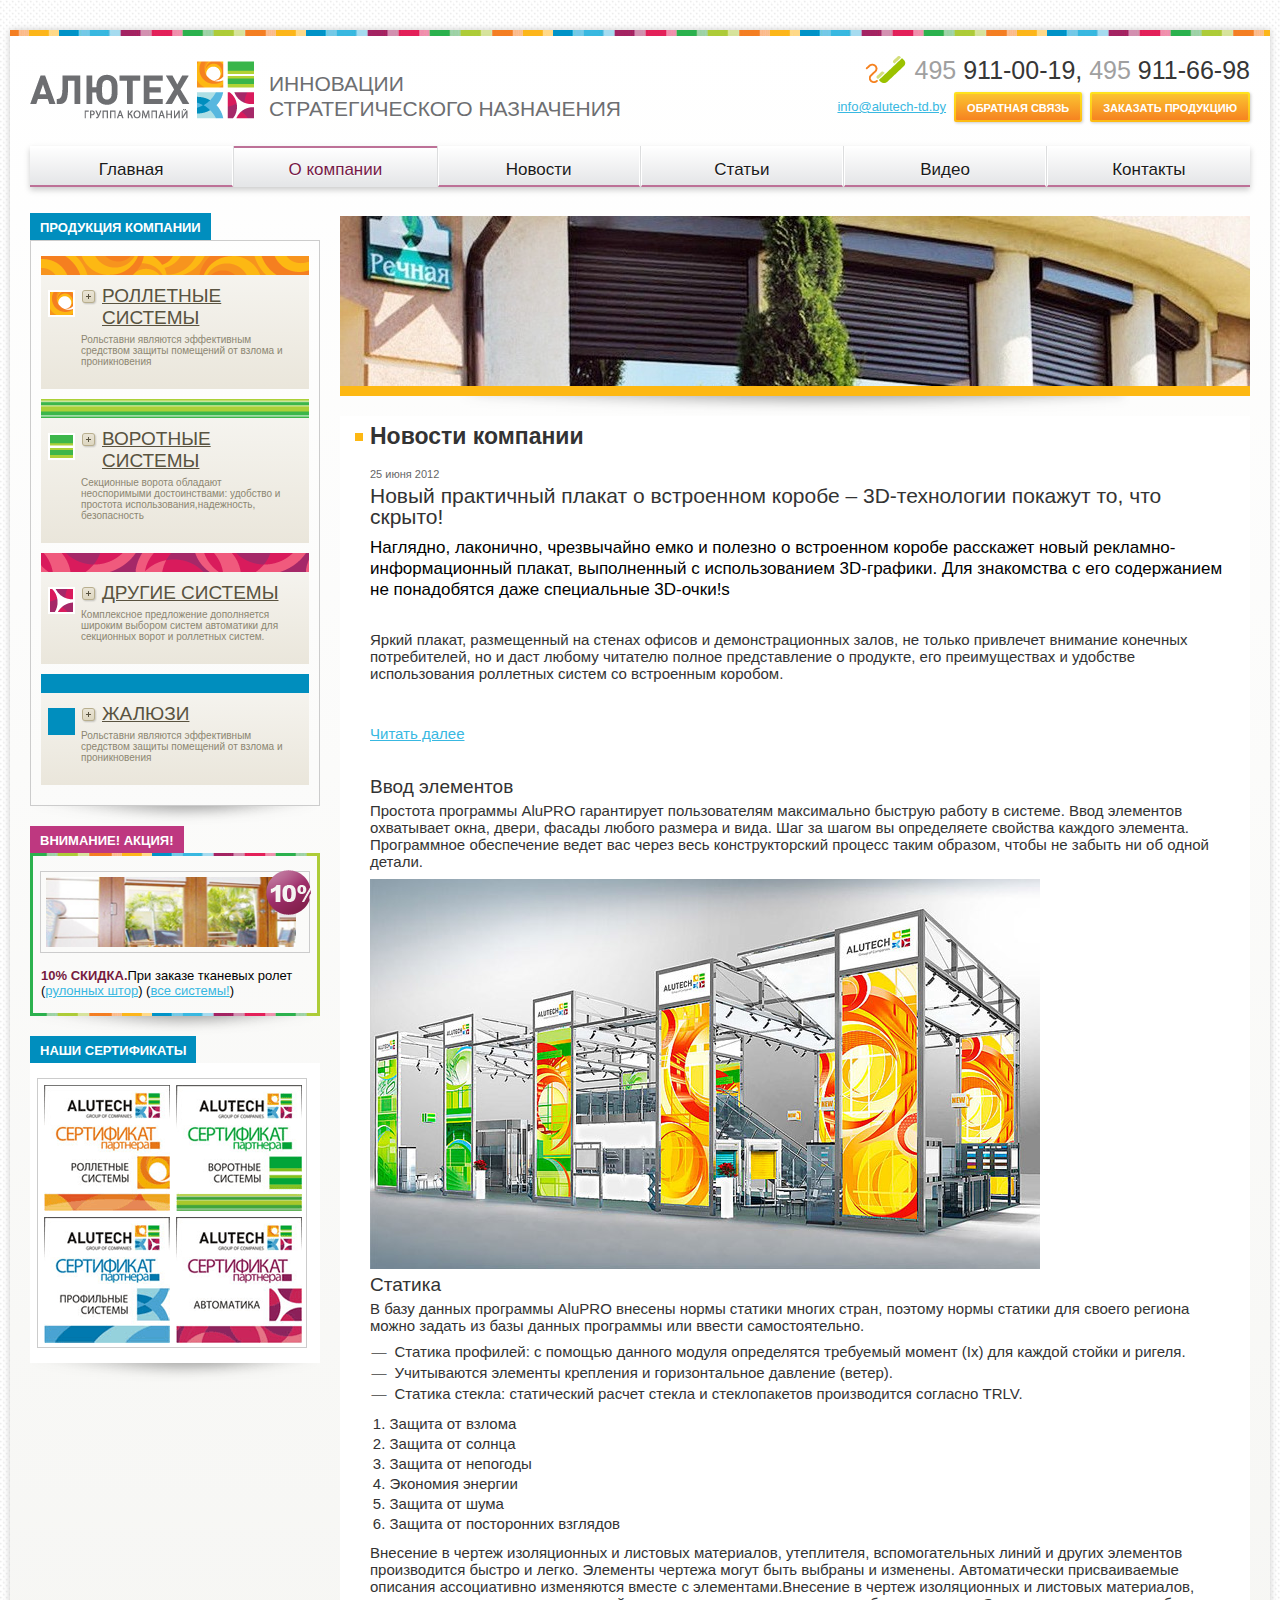
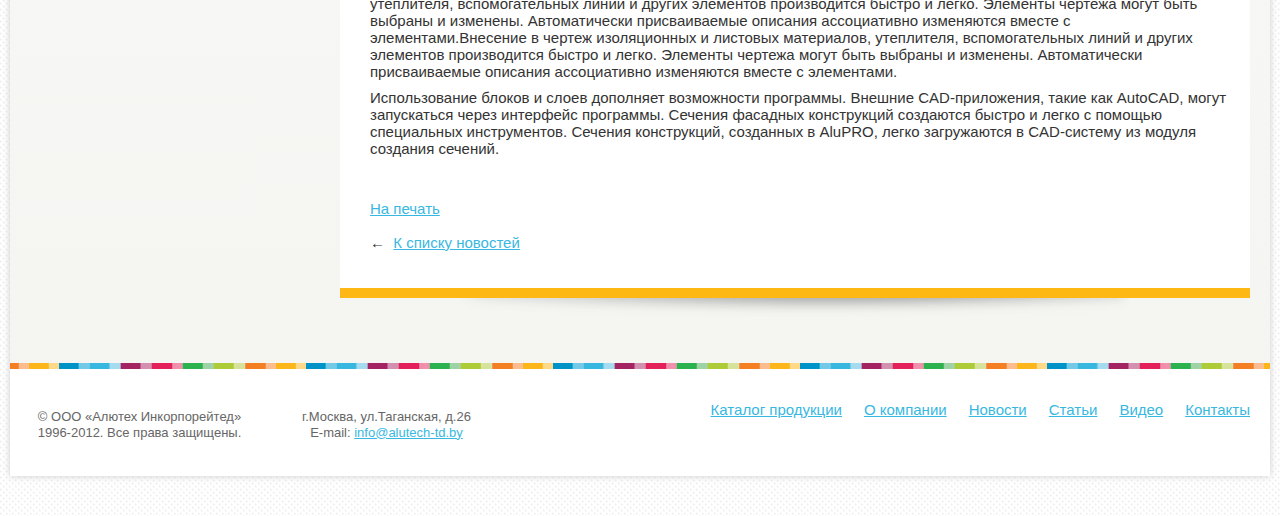
<file: template/about.html>
<!DOCTYPE html>
<!--[if IE 7 ]>    <html lang="ru" class="no-js ie7"> <![endif]-->
<!--[if IE 8 ]>    <html lang="ru" class="no-js ie8"> <![endif]-->
<!--[if IE 9 ]>    <html lang="ru" class="no-js ie9"> <![endif]-->
<!--[if (gt IE 9)|!(IE)]><!--> <html lang="en-US" class="no-js"> <!--<![endif]-->

	<head>
		<meta charset="utf-8"/>
		<meta http-equiv="X-UA-Compatible" content="IE=edge,chrome=1"/>
		<meta name="description" content=""/>
		<meta name="keywords" content="" />
		<meta name="author" content="Sergei Yanovich"/>
		<title>Алютех: ворота секционные, ворота роллетные, шлагбаумы автоматические</title>
		<script type="text/javascript" src="js/libs/modernizr-2.6.1.min.js"></script>
		<link rel="shortcut icon" href="favicon.ico" />
		<link rel="stylesheet" href="css/reset.css" media="screen" />
		<link rel="stylesheet" href="css/style.css" media="screen" />
		<link rel="stylesheet" href="css/jquery.fancybox-1.3.4.css" media="screen" />
</head>    
<body>
    <div class="wrapper">
		<div class="line_colors"></div>
		<div class="wrapper_inner">
		
			<header class="cf" >
				<div id="header-content">
					<a href="/" id="logo" title="Щучинский завод «Автопровод»"><img src="images/logo.png" width="224" height="58" alt="Щучинский завод «Автопровод»"></a>
					
					<div id="phone">
						<span>495</span>&nbsp;911-00-19,&nbsp;<span>495</span>&nbsp;911-66-98
					</div> <!-- end #phone -->
					
					<div id="right_block">					
						<a href="mailto:info@alutech-td.by" class="mail" title="Отправить сообщение">info@alutech-td.by</a>
						
						<!--  buttons -->						
						<div class="button header_button">
							<a href="#" class="button_inner header_button_inner "  >Обратная связь</a>
						</div> <!--  end button -->
						
						<div class="button header_button">
							<a href="#" class="button_inner header_button_inner "  >заказать продукцию</a>
						</div><!--  end button -->
						
					</div>  <!-- end right_block -->					
					<div id="slogan">Инновации<br />стратегического назначения</div> <!-- #slogan -->
				</div> <!-- end #header-content -->
				<nav>
					<ul>
						<li><a href="index.html">Главная</a></li>
						<li class="active"><a href="about.html">О компании</a></li>
						<li><a href="news.html">Новости</a></li>
						<li><a href="articles.html">Статьи</a></li>
						<li><a href="video.html">Видео</a></li>
						<li><a href="contacts.html">Контакты</a></li>
					</ul>
				</nav> <!-- navigation -->				
			</header>        
			<div class="middle cf">
					<aside class="left_aside" >
					
						<section class="aside_box products">
							<h3 class="aside_box_title" >продукция компании</h3>							
								<div class="box_inner">
									<ul  id="acc1"  class="left_menu accordion" >
										<li class="left_menu_item" >
											<div class="menu_line rolety "></div>
											<div class="menu_ico rolety_ico"></div>
											<h3 class="menu_title" ><a href="#">Роллетные системы</a></h3>
											<p>Рольставни являются эффективным  средством защиты помещений от взлома и проникновения</p>
											<ul class="sub_menu">
												<li><a href="#" >Роллеты / рольставни</a></li>
												<li><a href="#" >Роллетные ворота</a></li>
												<li><a href="#" class="active" >Роллетные решетки</a></li>
												<li><a href="#" >Автоматика для роллетных систем</a></li>
												<li><a href="#" >Антимоскитные системы</a></li>
												<li><a href="#" >Программное обеспечение</a></li>
											</ul>
										</li>
										<li class="left_menu_item" >
											<div class="menu_line gate"></div>
											<div class="menu_ico gate_ico"></div>											
											<h3 class="menu_title" ><a href="#" class="" >ВОРОТНЫЕ системы</a></h3>
											<p>Секционные ворота обладают неоспоримыми достоинствами: удобство и простота использования,надежность, безопасность</p>
											<ul class="sub_menu">
												<li><a href="#" >Роллеты / рольставни</a></li>
												<li><a href="#" >Роллетные ворота</a></li>
												<li><a href="#" >Роллетные решетки</a></li>
												<li><a href="#" >Автоматика для роллетных систем</a></li>
												<li><a href="#" >Антимоскитные системы</a></li>
												<li><a href="#" >Программное обеспечение</a></li>
											</ul>
										</li>
										<li class="left_menu_item" >
											<div class="menu_line automatics "></div>
											<div class="menu_ico automatics_ico"></div>
											<h3 class="menu_title" ><a href="#" >ДРУГИЕ системы</a></h3>
											<p>Комплексное предложение дополняется широким выбором систем автоматики для секционных ворот и роллетных систем.</p>
											<ul class="sub_menu">
												<li><a href="#" >Роллеты / рольставни</a></li>
												<li><a href="#" >Роллетные ворота</a></li>
												<li><a href="#" >Роллетные решетки</a></li>
												<li><a href="#" >Автоматика для роллетных систем</a></li>
												<li><a href="#" >Антимоскитные системы</a></li>
												<li><a href="#" >Программное обеспечение</a></li>
											</ul>
										</li>
										<li class="left_menu_item" >
											<div class="menu_line jalousie "></div>
											<div class="menu_ico jalousie_ico"></div>
											<h3 class="menu_title" ><a href="#" >ЖАЛЮЗИ</a></h3>
											<p>Рольставни являются эффективным  средством защиты помещений от взлома и проникновения</p>
											<ul class="sub_menu">
												<li><a href="#" >Роллеты / рольставни</a></li>
												<li><a href="#" >Роллетные ворота</a></li>
												<li><a href="#" >Роллетные решетки</a></li>
												<li><a href="#" >Автоматика для роллетных систем</a></li>
												<li><a href="#" >Антимоскитные системы</a></li>
												<li><a href="#" >Программное обеспечение</a></li>
											</ul>
										</li>
									</ul>
								</div> <!--  end box inner -->
							<div class="aside_shadow"></div> <!--  end box shadow -->
						</section> <!-- end sidebox  menu products-->

						<section class="aside_box sale ">
							<h3 class="aside_box_title" >Внимание! Акция!</h3>							
								<div class="box_inner">
									<div class="sale_line"></div>
										<div class="sale_img">
											<a href="#" ><img src="images/sale.jpg" width="260"  height="80" /></a>
											<div class="sale10"></div>
										</div>
										<p><span class="sale_mark" >10% СКИДКА.</span>При заказе тканевых ролет (<a href="#" >рулонных штор</a>) (<a href="#" >все системы!</a>)</p>
									<div class="sale_line"></div>
								</div> <!--  end box inner -->
							<div class="aside_shadow"></div> <!--  end box shadow -->
						</section> <!-- end sale -->
						
						
						<section class="aside_box certif">
							<h3 class="aside_box_title" >НАШИ СЕРТИФИКАТЫ</h3>							
								<div class="box_inner">
										<div class="certif_img">
											<a href="pictures/img03.jpg" class="certif_popup" >
											<img src="images/rolety.gif" /></a>
											<a href="pictures/img03.jpg" class="certif_popup">
											<img src="images/gate.gif" /></a>
											<a href="pictures/img03.jpg" class="certif_popup">
											<img src="images/profile.gif" /></a>
											<a href="pictures/img03.jpg" class="certif_popup">
											<img src="images/automatics.gif" /></a>
										</div>
									<div class="sale_line"></div>
								</div> <!--  end box inner -->
							<div class="aside_shadow"></div> <!--  end box shadow -->
						</section> <!-- end  certification-->
						
					</aside> <!-- end aside bar -->

				<section id="content">
				
						<section class="content_banner" >
							<a href="#" ><img src="images/cont_ban.jpg"/></a>
							<div class="cont_shadow"></div>
						</section> <!--  end banner content -->
						
						<section class="content_inner" >
							<h1><span class="dotted"></span>Новости компании</h1>
							<time class="date" >25 июня 2012</time>
							<h2>Новый практичный плакат о встроенном коробе – 3D-технологии покажут то, что скрыто! </h2>
							<p class="preview" >Наглядно, лаконично, чрезвычайно емко и полезно о встроенном коробе расскажет новый рекламно-информационный плакат, выполненный с использованием 3D-графики. Для знакомства с его содержанием не понадобятся даже специальные 3D-очки!s</p> 
							<br />
							<p>Яркий плакат, размещенный на стенах офисов и демонстрационных залов, не только привлечет внимание конечных потребителей, но и даст любому читателю полное представление о продукте, его преимуществах и удобстве использования роллетных систем со встроенным коробом.</p><br /><br />
							<a href="#"  >Читать далее</a>						
							<br /><br /><br />
							<h3>Ввод элементов</h3>
							<p>Простота программы AluPRO гарантирует пользователям максимально быструю работу в системе. Ввод элементов охватывает окна, двери, фасады любого размера и вида. Шаг за шагом вы определяете свойства каждого элемента. Программное обеспечение ведет вас через весь конструкторский процесс таким образом, чтобы не забыть ни об одной детали.</p>
							<img src="pictures/img03.jpg" width="670"  height="390" alt="" />
							<h3>Статика</h3>
							<p>В базу данных программы AluPRO внесены нормы статики многих стран, поэтому нормы статики для своего региона можно задать из базы данных программы или ввести самостоятельно.</p>
							<ul>
								<li>Статика профилей: с помощью данного модуля определятся требуемый момент (Ix) для каждой стойки и ригеля.</li>
								<li>Учитываются элементы крепления и горизонтальное давление (ветер).</li>
								<li>Статика стекла: статический расчет стекла и стеклопакетов производится согласно TRLV.</li>
							</ul>
							
							<ol>
								<li>Защита от взлома</li>
								<li>Защита от солнца</li>
								<li>Защита от непогоды</li>
								<li>Экономия энергии</li>
								<li>Защита от шума</li>
								<li>Защита от посторонних взглядов</li>
							</ol>
							<p>Внесение в чертеж изоляционных и листовых материалов, утеплителя, вспомогательных линий и других элементов производится быстро и легко. Элементы чертежа могут быть выбраны и изменены. Автоматически присваиваемые описания ассоциативно изменяются вместе с элементами.Внесение в чертеж изоляционных и листовых материалов, утеплителя, вспомогательных линий и других элементов производится быстро и легко. Элементы чертежа могут быть выбраны и изменены. Автоматически присваиваемые описания ассоциативно изменяются вместе с элементами.Внесение в чертеж изоляционных и листовых материалов, утеплителя, вспомогательных линий и других элементов производится быстро и легко. Элементы чертежа могут быть выбраны и изменены. Автоматически присваиваемые описания ассоциативно изменяются вместе с элементами.</p>
							<p>Использование блоков и слоев дополняет возможности программы. Внешние CAD-приложения, такие как AutoCAD, могут запускаться через интерфейс программы. Сечения фасадных конструкций создаются быстро и легко с помощью специальных инструментов. Сечения конструкций, созданных в AluPRO, легко загружаются в СAD-систему из модуля создания сечений.</p>
							<br /><br />
							<a href="print.html">На печать</a>
							<br /><br />
							&larr;&nbsp;&nbsp;<a href="#">К списку новостей</a>
							<br /><br />
							<div class="cont_shadow"></div>
						</section> <!--  end content inner-->
						
				</section> <!-- end content -->
			</div> <!--  end middle -->
		</div>	<!--  end wraper_inner -->	 
    	
		<footer class="cf" >
			<div class="copyright"><p>© ООО «Алютех Инкорпорейтед»<br>1996-2012. Все права защищены.</p></div>			
			<div class="copyright">
				<p>г.Москва, ул.Таганская, д.26 <br />
				Е-mail: <a href="mailto:info@alutech-td.by" class="mail" title="Отправить сообщение">info@alutech-td.by</a></p>				
			</div> <!--  end footer copyright -->
	
			<nav>
				<ul>
					<li><a href="product.html">Каталог продукции</a></li>
					<li class="active"><a href="about.html">О компании</a></li>
					<li><a href="news.html">Новости</a></li>
					<li><a href="articles.html">Статьи</a></li>
					<li><a href="video.html">Видео</a></li>
					<li><a href="contacts.html">Контакты</a></li>
				</ul>
			</nav><!-- end footer navigation -->
			
			<div class="footer_social">
				
			</div>
		</footer> <!--   end footer bottom -->		
	
	</div> <!-- end wrapper -->

<!-- PLUGINS: jQuery v1.7.2 -->
	<script src="js/plugins.js"></script>	
	<!--[if lt IE 9]>
		<script type="text/javascript" src="js/libs/selectivizr.min.js"></script>
		<script src="js/libs/IE9.js"></script>
	<![endif]-->
	<!--[if lt IE 10]>
		<script type="text/javascript" src="js/libs/PIE.js"></script>
	<![endif]-->
	<script src="js/jquery.fancybox-1.3.4.pack.js"></script>	
	<script src="js/accordion.js"></script>
	<script type="text/javascript" src="js/jquery.carouFredSel-5.6.4-packed.js"></script>
    <script type="text/javascript" src="js/custom.js"></script>
</body>
</html>
</file>
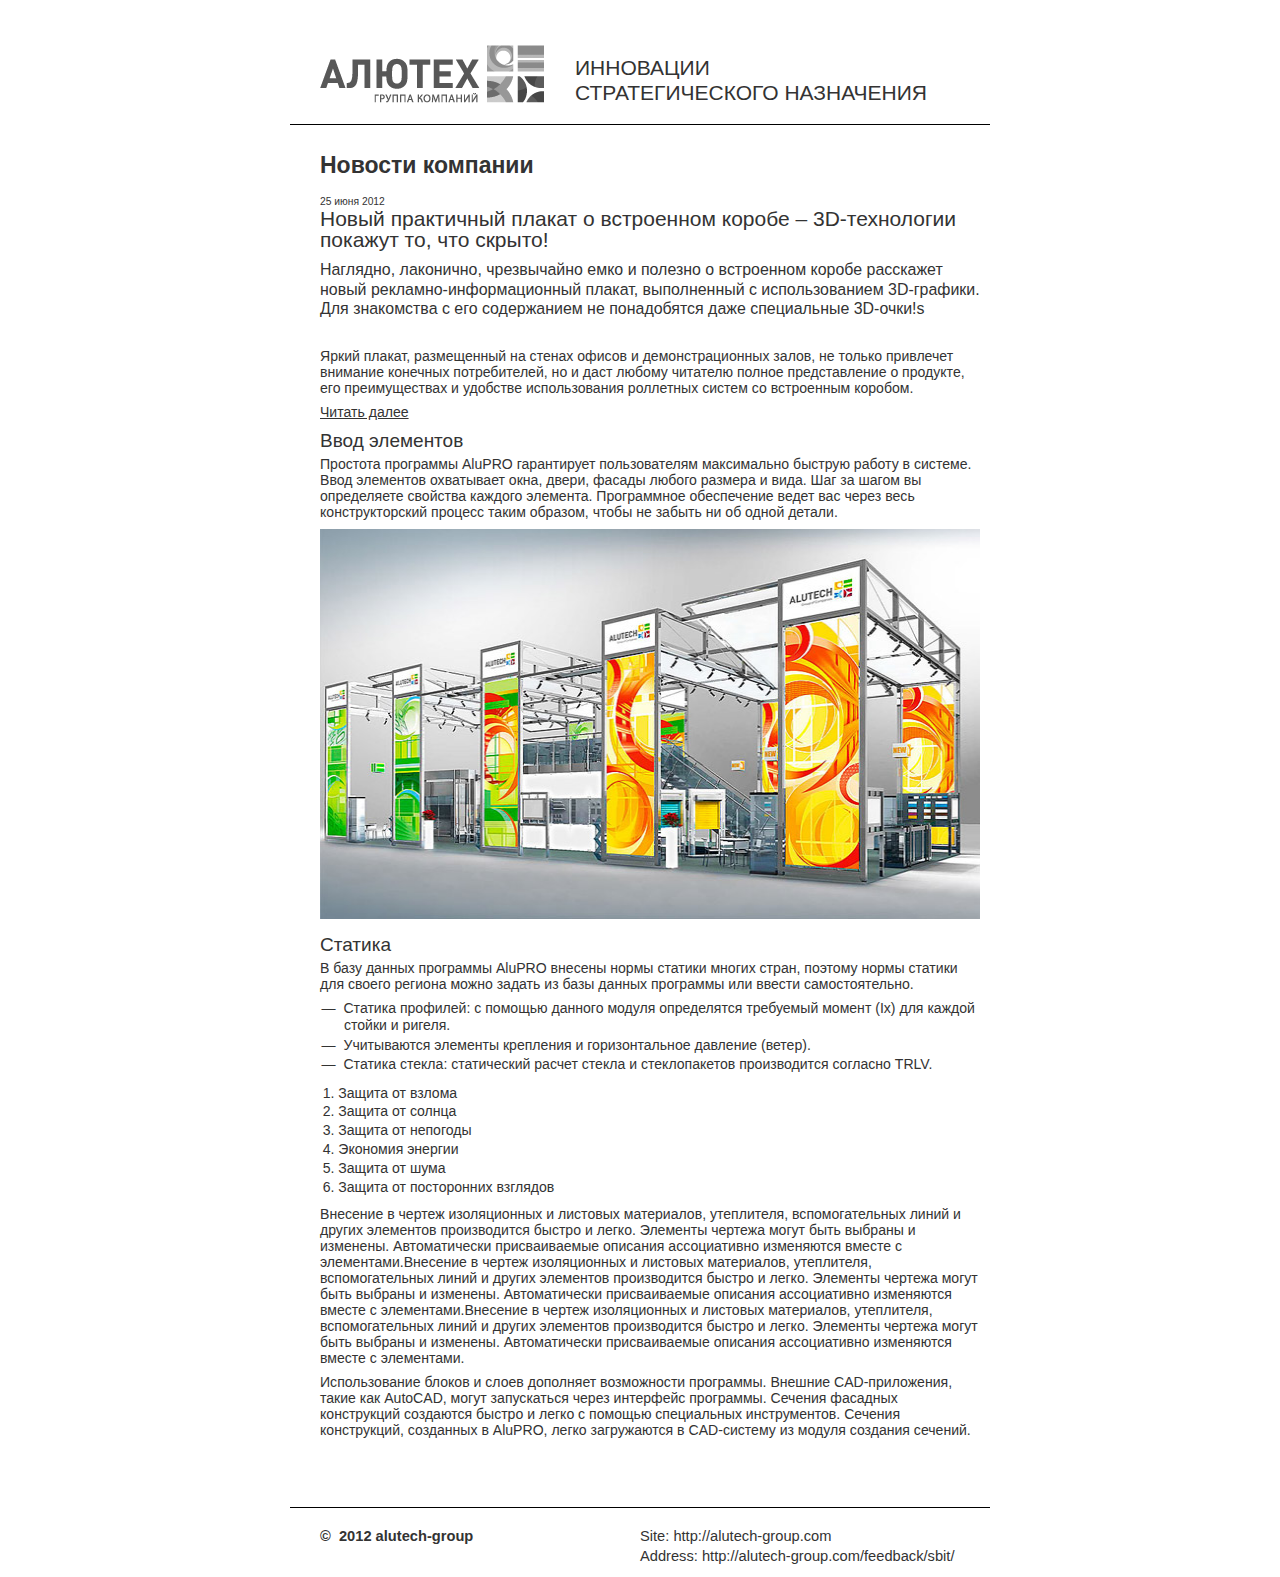
<file: template/print.html>
<!DOCTYPE html>
<!--[if IE 7 ]>    <html lang="ru" class="no-js ie7"> <![endif]-->
<!--[if IE 8 ]>    <html lang="ru" class="no-js ie8"> <![endif]-->
<!--[if IE 9 ]>    <html lang="ru" class="no-js ie9"> <![endif]-->
<!--[if (gt IE 9)|!(IE)]><!--> <html lang="en-US" class="no-js"> <!--<![endif]-->

	<head>
		<meta charset="utf-8"/>
		<meta http-equiv="X-UA-Compatible" content="IE=edge,chrome=1"/>
		<meta name="description" content=""/>
		<meta name="keywords" content="" />
		<meta name="author" content="Sergei Yanovich"/>
		<meta name="viewport" content="width=device-width; initial-scale=1.0"/>
		<title>Алютех: ворота секционные, ворота роллетные, шлагбаумы автоматические</title>
		<script type="text/javascript" src="js/libs/modernizr-2.6.1.min.js"></script>
		<link rel="shortcut icon" href="favicon.ico" />
		<link rel="stylesheet" href="css/reset.css" media="screen" />
		<link rel="stylesheet" href="css/style.css" media="screen" />
		<link rel="stylesheet" href="css/print.css" media="screen" />
</head>    
<body>
    <div class="print_wrapper">
		<header class="cf" >
			<img src="images/logo_p.png" width="224" height="58" alt="Щучинский завод «Автопровод»">
			<div id="slogan">Инновации<br />стратегического назначения</div> <!-- #slogan -->
		</header>        
		<div class="print_main cf">
			
			<section class="content_inner">
								
							<span class="content_title">
								<h1><span class="dotted"></span>Новости компании</h1>
								<time class="date">25 июня 2012</time>
								<h2>Новый практичный плакат о встроенном коробе – 3D-технологии покажут то, что скрыто! </h2>
								<p class="preview">Наглядно, лаконично, чрезвычайно емко и полезно о встроенном коробе расскажет новый рекламно-информационный плакат, выполненный с использованием 3D-графики. Для знакомства с его содержанием не понадобятся даже специальные 3D-очки!s</p> 
								<br>
								<p>Яркий плакат, размещенный на стенах офисов и демонстрационных залов, не только привлечет внимание конечных потребителей, но и даст любому читателю полное представление о продукте, его преимуществах и удобстве использования роллетных систем со встроенным коробом.</p>
								<a href="#" class="news_more">Читать далее</a>						
							</span><!--  end content title -->
							
							<h3>Ввод элементов</h3>
							<p>Простота программы AluPRO гарантирует пользователям максимально быструю работу в системе. Ввод элементов охватывает окна, двери, фасады любого размера и вида. Шаг за шагом вы определяете свойства каждого элемента. Программное обеспечение ведет вас через весь конструкторский процесс таким образом, чтобы не забыть ни об одной детали.</p>
							<img src="pictures/img03.jpg" width="670" height="390" alt="">
							<h3>Статика</h3>
							<p>В базу данных программы AluPRO внесены нормы статики многих стран, поэтому нормы статики для своего региона можно задать из базы данных программы или ввести самостоятельно.</p>
							<ul>
								<li>Статика профилей: с помощью данного модуля определятся требуемый момент (Ix) для каждой стойки и ригеля.</li>
								<li>Учитываются элементы крепления и горизонтальное давление (ветер).</li>
								<li>Статика стекла: статический расчет стекла и стеклопакетов производится согласно TRLV.</li>
							</ul>
							
							<ol>
								<li>Защита от взлома</li>
								<li>Защита от солнца</li>
								<li>Защита от непогоды</li>
								<li>Экономия энергии</li>
								<li>Защита от шума</li>
								<li>Защита от посторонних взглядов</li>
							</ol>
							<p>Внесение в чертеж изоляционных и листовых материалов, утеплителя, вспомогательных линий и других элементов производится быстро и легко. Элементы чертежа могут быть выбраны и изменены. Автоматически присваиваемые описания ассоциативно изменяются вместе с элементами.Внесение в чертеж изоляционных и листовых материалов, утеплителя, вспомогательных линий и других элементов производится быстро и легко. Элементы чертежа могут быть выбраны и изменены. Автоматически присваиваемые описания ассоциативно изменяются вместе с элементами.Внесение в чертеж изоляционных и листовых материалов, утеплителя, вспомогательных линий и других элементов производится быстро и легко. Элементы чертежа могут быть выбраны и изменены. Автоматически присваиваемые описания ассоциативно изменяются вместе с элементами.</p>
							<p>Использование блоков и слоев дополняет возможности программы. Внешние CAD-приложения, такие как AutoCAD, могут запускаться через интерфейс программы. Сечения фасадных конструкций создаются быстро и легко с помощью специальных инструментов. Сечения конструкций, созданных в AluPRO, легко загружаются в СAD-систему из модуля создания сечений.</p>
							<a href="print.html" class="print">На печать</a>
							<a href="#" class="back">К списку новостей</a>
							<div class="cont_shadow"></div>
			</section>
			
			
			
		</div> <!--  close main block -->
		<footer class="cf" >
			<div class="left_foot">
				<p>&copy;&nbsp; 2012  alutech-group</p>
			</div>
			<div class="right_foot">
				<p>Site: http://alutech-group.com</p>
				<p>Address: http://alutech-group.com/feedback/sbit/</p>
			</div>
			
			
		</footer> <!--   end footer bottom -->		
	
	</div> <!-- end wrapper -->

	<!-- PLUGINS: jQuery v1.7.2 -->
	<script src="js/plugins.js"></script>	
	<!--[if lt IE 9]>
		<script type="text/javascript" src="js/libs/selectivizr.min.js"></script>
		<script src="js/libs/IE9.js"></script>
	<![endif]-->
	<!--[if lt IE 10]>
		<script type="text/javascript" src="js/libs/PIE.js"></script>
	<![endif]-->	
</body>
</html>
</file>
<file: template/css/style.css>
@charset "utf-8";
html *{box-sizing:border-box;-webkit-box-sizing:border-box;-moz-box-sizing:border-box;*behavior:url(css/htc-libs/boxsizing.htc);}
html{-ms-text-size-adjust:100%;-webkit-text-size-adjust:100%;font-size:100%;}
body{background:#fff url(../images/bg.jpg) repeat;color:#000;direction:ltr;font:15px Arial, Helvetica, Verdana, sans-serif;line-height:1.4;margin:0;}
a,a:link,a:visited{color:#38b8e1;outline:0;}
a:hover,a:focus,a:active{outline:0;text-decoration:none;}
h1{font-size:23px;line-height:21px;margin:0 0 16px;font-weight:700;}
h2{font-size:21px;line-height:21px;margin: 0 0 10px;}
h3{font-size:19px;margin:0 0 4px;}
h4{font-size:15px;margin:.2em 0 .3em;}
::-moz-selection{background:#FDB813;color:#fff;text-shadow:none;}
::selection{background:#FDB813;color:#fff;text-shadow:none;}
::selection{background:#FDB813;color:#fff;text-shadow:none;}
.cf:before, .cf:after { content: ""; display: table; }
.cf:after { clear: both; }
.cf { *zoom: 1; clear: both;}
	
/* wrapper*/
.wrapper{height:auto!important;margin:30px auto 40px;overflow:hidden;min-width: 1000px;max-width:1260px; background: #FFFFFF; background: -webkit-gradient(linear, 0 0, 0 bottom, from(#FFFFFF), to(#f4f4f1)); background: -webkit-linear-gradient(#FFFFFF, #f4f4f1); background: -moz-linear-gradient(#FFFFFF, #f4f4f1); background: -ms-linear-gradient(#FFFFFF, #f4f4f1); background: -o-linear-gradient(#FFFFFF, #f4f4f1); background: linear-gradient(#FFFFFF, #f4f4f1); -pie-background: linear-gradient(#FFFFFF, #f4f4f1);
-moz-box-shadow:0 0 7px #CCC;-webkit-box-shadow:0 0 7px #CCC;box-shadow:0 0 7px #CCC;position: relative;zoom:1;}
.wrapper_inner{padding:0 20px 45px;}
.line_colors{background:url(../images/line.png) repeat-x;height:6px;}

/* orange buttons*/
.button{outline:none;-moz-border-radius:2px;-moz-box-shadow:1px 1px 3px #CCC;-webkit-border-radius:2px;-webkit-box-shadow:1px 1px 3px #CCC;border-radius:2px;box-shadow:1px 1px 3px #CCC;float:left; background: #FEE31E; background: -webkit-gradient(linear, 0 0, 0 bottom, from(#FEE31E), to(#fdba13)); background: -webkit-linear-gradient(#FEE31E, #fdba13); background: -moz-linear-gradient(#FEE31E, #fdba13); background: -ms-linear-gradient(#FEE31E, #fdba13); background: -o-linear-gradient(#FEE31E, #fdba13); background: linear-gradient(#FEE31E, #fdba13); -pie-background: linear-gradient(#FEE31E, #fdba13);position: relative;zoom:1;
padding: 2px;cursor: pointer;}
.button .button_inner{outline:none;cursor:pointer;-moz-border-radius:1px;-webkit-border-radius:1px;border-radius:1px;color:#fff;display:block;text-transform:uppercase;  background: #fbc330; background: -webkit-gradient(linear, 0 0, 0 bottom, from(#fbc330), to(#F68321)); background: -webkit-linear-gradient(#fbc330, #F68321); background: -moz-linear-gradient(#fbc330, #F68321); background: -ms-linear-gradient(#fbc330, #F68321); background: -o-linear-gradient(#fbc330, #F68321); background: linear-gradient(#fbc330, #F68321); -pie-background: linear-gradient(#fbc330, #F68321);position: relative;zoom:1;}

/* header top*/
header{height:160px;margin-bottom:20px;position:relative;}
header  #header-content {height: 110px;}
header #logo{float:left;margin:25px 15px 10px 0;}
header #logo:hover img{opacity:0.8;filter: alpha(opacity=80);}
header .home #logo{cursor:default;}
header .home #logo:hover img{opacity:1;}
header #phone{background:url(../images/phone.png) no-repeat;float:right;height:27px;margin-top:20px;padding-left: 50px;  color: #363636;font: normal 25px "Myriad Pro", arial, sans-serif;}
header #phone span{color: #a0a0a0;}
header #slogan{color:#6d6e71;font:normal 21px "Myriad Pro", sans-serif;line-height:25px;margin-top:35px;text-transform:uppercase;float: left;}
header #right_block{float:right;position:absolute;right:0;top:56px;}
header .header_button{margin-left:8px;}
header .header_button a{font-size:11px;font-weight:700;line-height:10px;padding:9px 11px 7px;text-decoration:none;}
header .mail{float:left;font-size:13px;padding-top:6px;}


/* header navigation*/
header nav{-moz-box-shadow:0 3px 6px #CCC;-webkit-box-shadow:0 3px 6px #CCC;box-shadow:0 3px 6px #CCC;overflow:hidden;width:100%; background: #ffffff; background: -webkit-gradient(linear, 0 0, 0 bottom, from(#ffffff), to(#e3e4e6)); background: -webkit-linear-gradient(#ffffff, #e3e4e6); background: -moz-linear-gradient(#ffffff, #e3e4e6); background: -ms-linear-gradient(#ffffff, #e3e4e6); background: -o-linear-gradient(#ffffff, #e3e4e6); background: linear-gradient(#ffffff, #e3e4e6); -pie-background: linear-gradient(#ffffff, #e3e4e6);position: relative;zoom:1;}
header nav li{text-align:center;float:left;border-left:1px solid #dcddde;width: 16.66%;}
header nav li:first-child{border-left: none !important;}
header nav li a{border-top:2px solid #fff;border-bottom:2px solid #bd7197;color:#1a1a1a !important;display:block;height:41px;text-decoration:none;text-shadow:0 1px 1px #fff; border-left: 1px solid #fff; border-right: 1px solid #fff;vertical-align: middle;}
header nav li:first-child a{border-left: none;}
header nav li:last-child a{border-right: none;}
header nav li a{font-size:17px;line-height:1em;padding-top:13px;}
header nav .active a,header nav .active a:hover{border:none;border-bottom:2px solid #e5e6e8;border-top:2px solid #bd7197;cursor:default; background: #ffffff; background: -webkit-gradient(linear, 0 0, 0 bottom, from(#ffffff), to(#E5E6E8)); background: -webkit-linear-gradient(#ffffff, #E5E6E8); background: -moz-linear-gradient(#ffffff, #E5E6E8); background: -ms-linear-gradient(#ffffff, #E5E6E8); background: -o-linear-gradient(#ffffff, #E5E6E8); background: linear-gradient(#ffffff, #E5E6E8); -pie-background: linear-gradient(#ffffff, #E5E6E8);position: relative;zoom:1;color:#761948!important;} 


/* middle block*/

/* left aside - menu*/
.left_aside{float:left;margin:0 10px 20px 0;width:290px;}
.left_aside .aside_box{position:relative;margin-bottom: 23px;}
.left_aside .aside_shadow{background:url(../images/aside_shadow.png) no-repeat;bottom:-19px;height:19px;left:2px;position:absolute;width:285px;}
.left_aside h3.aside_box_title{color:#fff;display:inline;font-size:13px;font-weight:700;line-height:1em;margin:0;padding:7px 10px 5px;text-transform:uppercase;}
.left_aside .aside_box_title{background-color:#008ebe;}
.left_aside .box_inner{margin-top:3px;}
.left_aside .left_menu{border:1px solid #ccc;padding:15px 10px 10px;}
.left_aside .left_menu .left_menu_item{display:block;padding-bottom:10px;width:100%;margin-bottom:10px; background: #F7F6F2; background: -webkit-gradient(linear, 0 0, 0 bottom, from(#F7F6F2), to(#eae6db)); background: -webkit-linear-gradient(#F7F6F2, #eae6db); background: -moz-linear-gradient(#F7F6F2, #eae6db); background: -ms-linear-gradient(#F7F6F2, #eae6db); background: -o-linear-gradient(#F7F6F2, #eae6db); background: linear-gradient(#F7F6F2, #eae6db); -pie-background: linear-gradient(#F7F6F2, #eae6db);position: relative;zoom:1;}
.left_menu .sub_menu  {font-size:13px;padding: 0 0 10px 30px;display:none;}
.left_menu .sub_menu li {background: url(../images/dash.png) 0px 9px no-repeat;padding:0 0 3px 10px;}
.left_aside .left_menu .menu_line{height:19px;margin-bottom:15px;}
.left_aside .left_menu .menu_ico{float:left;height:27px;margin:0 5px 0 7px;width:27px;}
.left_aside .left_menu .menu_title{font:19px "Myriad Pro", Arial, Verdana, sans-serif;margin:0;text-transform:uppercase;}
.left_menu .active{color:#595340;text-decoration:none;}
.left_aside .left_menu .menu_title a{color:#595340;display:block;margin:0 0 0 41px;padding:0 0 0 20px;position:relative;text-decoration:underline;top:-5px;}
.left_aside .menu_title .trigger,.left_aside .menu_title .open{border:none;text-decoration:none;}
.left_aside .menu_title .trigger{background:url(../images/plus.png) 0 5px no-repeat;}
.left_aside .menu_title .open{background:url(../images/minus.png) 0 5px no-repeat;}
.left_aside .left_menu p{color:#8c8671;font: 10px Arial, Verdana, sans-serif;padding:0 23px 12px 40px;}
.left_aside .left_menu .rolety{background:url(../images/rolety.png) no-repeat;}
.left_aside .left_menu .rolety_ico{background:url(../images/rolety_ico.png) no-repeat;}
.left_aside .left_menu .gate{background:url(../images/gate.png) repeat-x;}
.left_aside .left_menu .gate_ico{background:url(../images/gate_ico.png) no-repeat;}
.left_aside .left_menu .automatics{background:url(../images/automatics.png) no-repeat;}
.left_aside .left_menu .automatics_ico{background:url(../images/automatics_ico.png) no-repeat;}
.left_aside .left_menu .jalousie,.left_aside .left_menu .jalousie_ico{background-color:#008ebe;}

/* left sale*/
.left_aside .sale .aside_box_title{background-color:#be3880;}
.left_aside .sale .box_inner{border-left:3px solid #2cb14e;border-right:3px solid #adcc38;}
.left_aside .sale .sale_line{background:url(../images/sale.png) no-repeat;height:3px;}
.left_aside .sale .sale_img{border:1px solid #CCC;margin:15px 7px;position:relative;}
.left_aside .sale .sale10{background:url(../images/sale_10.png) no-repeat;height:45px;position:absolute;right:-2px;top:-2px;width:45px;}
.left_aside .sale img{display:block;height:80px;padding:5px;width:260px; overflow: hidden;}
.left_aside .sale .sale_mark{color:#761b3f;font-weight:700;}
.left_aside .sale p{font:13px Arial, Verdana, sans-serif;padding:0 8px 15px;}

/* left certification*/
.left_aside .certif .box_inner{background-color: #fff;padding: 15px 7px;}
.left_aside .certif .certif_img{border:1px solid #CCC;height: 270px; width: 270px;}
.left_aside .certif img { display: block;width: 126px;height: 126px; float: left; margin: 6px 0 0 6px;}



/* block content*/
#content{margin-left:310px;overflow:hidden;padding-bottom:20px;}

/* content banner*/
#content .content_banner{border-bottom:10px solid #fdb813;height:180px;position:relative;}
#content .content_inner{background-color:#fff;border-bottom:10px solid #fdb813;margin-top:20px;padding:10px 20px 20px 30px;position:relative;}
#content .content_inner .date{color:#666;font-size:11px;line-height: 2em; }
#content .content_inner .dotted{background-color:#fdb813;display:block;float:left;height:8px;left:-15px;margin-right:-10px;position:relative;top:7px;width:8px;}
#content .content_inner{color:#333;font:15px Arial, Helvetica, Verdana, sans-serif;}
#content .content_inner p{margin-bottom:.6em;}
#content .content_inner em, #content .content_inner i {font-style : italic; }
#content .content_inner strong, #content .content_inner b { font-weight : bold;}
#content .content_inner ul, #content .content_inner ol{padding: 0 0 .6em 1.3em;}
#content .content_inner ul li,#content .content_inner ol li{margin-bottom:.2em;}
#content .content_inner ul li {line-height: 1.2em;text-indent: -1.6em; margin-left: .4em; }
#content .content_inner ol li{list-style-type: decimal;}
#content .content_inner ul li:before{color:#666;content:'\2014';font-family:Arial;margin-right: 8px;}
#content .content_inner p.preview{color:#000;font:17px Arial, Helvetica, Verdana, sans-serif;line-height:21px;margin-bottom:.8em;}
#content .cont_shadow,#content .content_inner .cont_shadow{background:url(../images/cont_shadow.png) no-repeat;bottom:-29px;height:19px;position:absolute;width:670px;
left: 50%;
margin-left: -335px;
}
#content .content_inner img{margin-bottom: 5px; border:0; display : block; }
#content .content_title{padding-bottom:10px; display: block;}
#content .content_title img{margin:8px 20px 10px 0;float:left;}
#content .content_inner .map {margin-bottom: 10px;}
#content .print{display: block; margin: 10px 0 20px;}
#content .back{background:url(../images/arrow.png) 0 8px no-repeat;padding-left:18px;display: block;}

/* Footer bottom*/
footer {background-color:#fff;overflow:hidden;background: #fff url(../images/line.png) repeat-x;padding:36px 20px 0;}
footer .copyright{float:left;width:205px;color:#666;height:67px;margin:10px 35px 0 7px;text-align:center;}
footer .copyright p{font-size:13px;line-height:16px;margin:0;padding:0;}
footer .copyright .copy_text{margin-bottom:10px;}
footer .copyright .copy_elements{margin-left:-14px;}
footer nav {float:right;}
footer nav{height:23px;overflow:hidden;}
footer nav li{padding-left:22px;float:left;}
footer	.footer_social{}

/* news page*/
#content hr{background-color:#f2f2f2;border:none;clear:both;float:none;height:1px;margin:0 0 14px;width:100%;}
#content .archive{overflow:hidden;padding-bottom:30px;width:100%;}
#content .previews_line{margin-bottom:10px;clear:both;}
#content .archive article  {float:left;margin:10px 10px 0 0;overflow:hidden;width:48%;}
#content .archive article img{float:left; margin-right:10px;padding:0!important;}
#content .archive article p{padding-right:10px;line-height:1.267em;padding-left: 110px;}

/* catalog page*/
#content .catalog{overflow:hidden;}
#content .sort_block{height:30px;margin:10px 0 20px;}
#content .sort_block select,.year select{ border: 1px solid #f3f3f3;border-top:1px solid #B2B2B2;height:30px;outline:none;padding:3px 4px 4px 3px; color: #000;background-color: #f4f4f1; }
#content .sort_block select {font-size: 15px; }
#content .select_block {margin: 0 0 10px;}
#content .year select{font-size: 21px;}
#content .sort1,#content .sort2{float:right;margin-left:20px;color: #000;}
#content .catalog_line{border-bottom:1px solid #f2f2f2;padding-top:20px; width:100%;}
#content .catalog_line:last-child {border-bottom:none!important; }
.ie7 #content .catalog_line:last-child {border-bottom:none!important; }
#content .catalog_item{float:left;margin-right:1%;overflow:hidden;padding-bottom:20px;width:32%;}
#content .catalog_img{margin:0 0 10px;padding:0; width: 97%;padding:5px;border:1px solid #f2f2f2;}
#content .catalog_img img{overflow:hidden;margin:0;width: 100%; }
#content .catalog_desc a{line-height:1.4em;}
#content .catalog_desc p{color:#4d4d4d;font-size:13px;line-height:18px;margin:0 0 20px!important;}
#content .catalog_desc_bottom{height:35px;overflow:hidden;position: relative; width:95%;}
#content .catalog_price{float:left;width:160px;}
#content .catalog_price_rub{color:#000;font-weight:700;}
#content .catalog_price_ye{color:#989898;font-size:12px;}
#content .catalog_order{position:absolute;bottom:0;right:3px;}
#content .catalog_order .button_inner{font-size:12px;font-weight:700;line-height:1em;padding:5px 10px;text-decoration:none;}
#content .pager{display:block;height:20px;margin:20px 0 10px;}
#content .arrow_l,#content .arrow_r{height:17px;position:relative;top:1px;width:17px;}
#content .arrow_l{background:url(../images/ar_left.png) no-repeat;}
#content .arrow_r{background:url(../images/ar_right.png) no-repeat;}
#content .pager a{display:block;float:left;margin-right:10px;}
#content .pager a.active{border:none;color:#000;text-decoration:none;}

/* contact page*/
.contact_phone{font-size:27px;}
.feedback strong{color:red;font-family:Trebuchet MS;font-size:28px;left:5px;line-height:.2em;opacity:.4;filter: alpha(opacity=40);position:relative;top:13px;}
.feedback{margin:20px 0 70px;}
.feedback label{display:block;margin:0 0 10px;}
.feedback label span{color:#000;display:block;font-size:13px;height:16px;line-height:1em;margin:0;padding:0;}
.feedback label input,.feedback label textarea{background-color:#f4f4f1;border:none;border-top:1px solid #b2b2b2;height:39px;padding:0 5px;width:390px;}
.feedback label textarea{height:115px;line-height:17px;padding:7px 5px;resize:none;}
.feedback .button_inner{border:none;font-size:11px;line-height:1em;padding:8px 10px 6px; margin: 0; }

/* article page*/
article{padding-bottom:15px; overflow: hidden;}
article img{float:left;margin:5px 10px 0 0 !important;padding:0;}
article p{line-height:21px;}

/* video page*/
.content_video li{line-height: 1em !important; text-indent: 0 !important; }
.content_inner .video_block{border-bottom:1px solid #f2f2f2;padding:0 0 20px;display: block; margin: 0 0 20px !important;overflow:hidden;}
.content_video {padding: 0 !important;}
.content_video li:before{content:"" !important;margin: 0 !important;list-style-image:none !important;}
.content_inner .video_block:last-child {border-bottom:none !important;}
.video_block img{float:left;margin:2px 10px 0 0 !important;padding:0;}
.video_block p{line-height:1.533em;margin:0 !important;}
.video_block time{background-color:#a42462;color:#fff!important;padding:0 2px;}
.video_block span,.video_block .video_social{display:none; clear: both;}
.video_block iframe {margin-top: 15px; display: block;}


/* left video*/
.left_aside .video .box_inner{background-color:#fff;padding:15px 10px;}
.left_aside .video .video_img{background-color:#e9e4d9;margin-bottom:10px;text-align:center;width:271px;}
.left_aside .video p,.left_aside .video a{font-size:13px;line-height:17px;}
.left_aside .video a img{margin:0!important;padding:0;}
.frame_top,.frame_bott{height:11px;width:271px;margin-top:-4px;}
.left_aside .frame_top{background:url(../images/frame_top.gif) no-repeat;}
.left_aside .frame_bott{background:url(../images/frame_bott.gif) no-repeat;}


/* left news*/
.left_aside .news .box_inner{background-color:#fff;padding:15px 10px;}
.left_aside .news article{padding-bottom:20px;}
.left_aside .news article img{float:left;margin:5px 10px 0 0 !important;}
.left_aside .news article time{color:#666 !important;font-size:11px !important ;}
.left_aside .news article p{font-size:15px !important;line-height:19px!important;padding-left: 110px !important;}


/* home page*/
.home .content_inner,.home .content_banner{border-bottom:10px solid #aedfe5!important;  position: relative; zoom:1;}
.home .content_banner{height:580px!important; position: relative; zoom:1;}
.ie7 .home .content_banner {height:580px!important; position: relative; zoom:1;}
.home .dotted{background-color:#2bb14d!important;display:block;float:left;height:8px;left:-15px;margin-right:-10px;position:relative;top:12px;width:8px;}
.home .content_title{margin-top:20px;}
.home .content_title h1{font-size:23px;line-height:35px;padding-left:17px;}
.home .bold{font-weight:700;}
.home .content_title p{font-size:15px;line-height:21px;margin-bottom:13px;}
.home .content_banner h1{font-size:23px;line-height:35px;padding-left:17px;}
.home .catalog_line:nth-of-type(2) {border-bottom:none!important;} 
.ie7 .home .content_inner .catalog_line:nth-child(3),.ie8 .home .content_inner .catalog_line:nth-child(3){border-bottom:none!important;} 


 /* slider*/
.list_carousel{height:190px;position:relative;zoom:1;padding:0 40px;}
.list_carousel ul{display:block;height:190px;padding:0; margin: 0;}
.home .list_carousel ul li{float:left;height:190px;margin:0;padding:0 2px 0 0;position:relative;text-align:left; overflow: hidden;}
.home .list_carousel ul li img{border:1px solid #f2f2f2;margin-bottom:10px;padding:5px;max-height: 117px;max-width: 150px;width: 100%;position: relative;} 
.home .list_carousel ul li a{color:#000;display:block;font-size:17px;line-height:1em;text-decoration:none;width: 97%;}
.home .list_carousel ul li a span{display:block;}
.list_carousel .responsive{margin-left:0;width:auto;}
.clearfix{clear:both;float:none;}
.prev,.next{height:30px;position:absolute;text-indent:-9000px;top:45px;width:30px;z-index:100;}
.prev{background:url(../images/prev.png) no-repeat;left:5px;}
.next{background:url(../images/next.png) no-repeat;right:5px;} 
.next:hover,.prev:hover{opacity:0.7;filter: alpha(opacity=70);}


/* ie*/
.ie7 .list_carousel ul li {padding: 0 10px 0 0;}
.ie8 .list_carousel ul li img {max-height: 100px;}
.ie7 .catalog_item  {padding: 0 7px 0 0; width: 31% !important;}
.ie7 .wrapper{top: 30px;}
.ie7 header nav li{width: 16.56%;}
.ie7 header nav li a {height: 28px !important; }
.ie7 footer nav{float: right;}
.ie7 footer nav  li {padding-left: 20px !important;}
.ie7 #content .content_inner ol{padding:0 0 .6em 1.9em;}
.ie7 #content .content_inner ul li{list-style-image:url(/images/list.png);margin-left:.1em;padding-left:5px!important;position:relative;text-indent:0!important;zoom:1;}
.ie7 .content_video li{list-style-image:none !important;}
.ie7 .content_banner{height:170px!important;}
.ie7 .content_banner a {overflow: hidden; display: block;} 
.ie7 .content_banner > img {overflow: hidden !important;height: 170px;}
.ie7 .home .content_banner > img {overflow: hidden;height: 321px;width: 100%;}
.ie7 .left_aside  {position: relative; top: 7px;}
.ie7 .left_aside .box_inner {margin-top: 6px;}
.ie7 .left_aside .aside_box {margin: 0 0 40px;}
.ie7 .wrapper,.ie8 .wrapper  {left: -7px;}

.ie7 .left_menu .menu_title a, .ie8 .left_menu .menu_title a{display:inline-block;}
</file>
<file: template/css/print.css>
@charset "utf-8";

.print_wrapper{color:#333!important;margin:0 auto;overflow:hidden;width:700px;}
.print,.back,.cont_shadow{display:none!important;}
.print_wrapper header{border-bottom:1px solid #000;height:125px;position:relative;}
.print_wrapper header img{float:left;left:30px;position:absolute;top:45px;}
.print_wrapper #slogan{float:left;left:285px;position:absolute;top:20px;}
.print_main{overflow:hidden;padding:10px 10px 60px 30px;}
.print_wrapper footer{border-top:1px solid #000;font-size:11pt;height:70px;overflow:hidden;position:relative;}
.left_foot{float:left;font-weight:700;left:30px;position:absolute;top:18px;}
.right_foot{float:left;left:350px;position:absolute;top:18px;}


.print_main .date{color:#333;font-size:.733em;}
.print_main .dotted{background-color:#333;display:block;float:left;height:8px;left:-15px;margin-right:-10px;position:relative;top:7px;width:8px;}
.print_main{color:#333;font:.938em Arial, Helvetica, Verdana, sans-serif;}
.print_main p{margin-bottom:.6em;}
.print_main em, .print_main i { font-style : italic; }
.print_main strong, .print_main b { font-weight : bold;}
.print_main ul, .print_main ol{padding: 0 0 .6em 1.3em;}
.print_main ul li,.print_main ol li{margin-bottom:.2em;}
.print_main ul li {line-height: 1.2em;text-indent: -1.6em; margin-left: .4em; }
.print_main ol li{list-style-type: decimal;}
.print_main ul li:before{color:#333;content:'\2014';font-family:Arial;margin-right: 8px;}
.print_main p.preview{color:#333;font:1.133em Arial, Helvetica, Verdana, sans-serif;line-height:1.235em;margin-bottom:.8em;}

.print_main img{margin-bottom: 15px; border:0; display : block; }
.content_title{padding-bottom:10px; display: block;}
.content_title img{margin:8px 20px 10px 0;float:left;}
.print{display: block; margin: 10px 0 20px;}
.back{background:url(../images/arrow.png) 0 8px no-repeat;padding-left:18px;display: block;}

  * { background: transparent !important; color: #333 !important; box-shadow:none !important; text-shadow: none !important; filter:none !important; -ms-filter: none !important; 
  color: #333;} /* Black prints faster: h5bp.com/s */
  a, a:visited { text-decoration: underline; color: #333;}
  a[href]:after { content: " (" attr(href) ")"; }
  abbr[title]:after { content: " (" attr(title) ")"; }
  .ir a:after, a[href^="javascript:"]:after, a[href^="#"]:after { content: ""; }  /* Don't show links for images, or javascript/internal links */
  h1, h2, h3, h4, h5, h6  {
  	color: #333 !important;
  }
  pre, blockquote { border: 1px solid #999; page-break-inside: avoid; }
  thead { display: table-header-group; } /* h5bp.com/t */
  tr, img { page-break-inside: avoid; }
  img { max-width: 100% !important; }
  @page { margin: 0.5cm; }
  p, h2, h3 { orphans: 3; widows: 3; }
  h2, h3 { page-break-after: avoid; }
</file>
